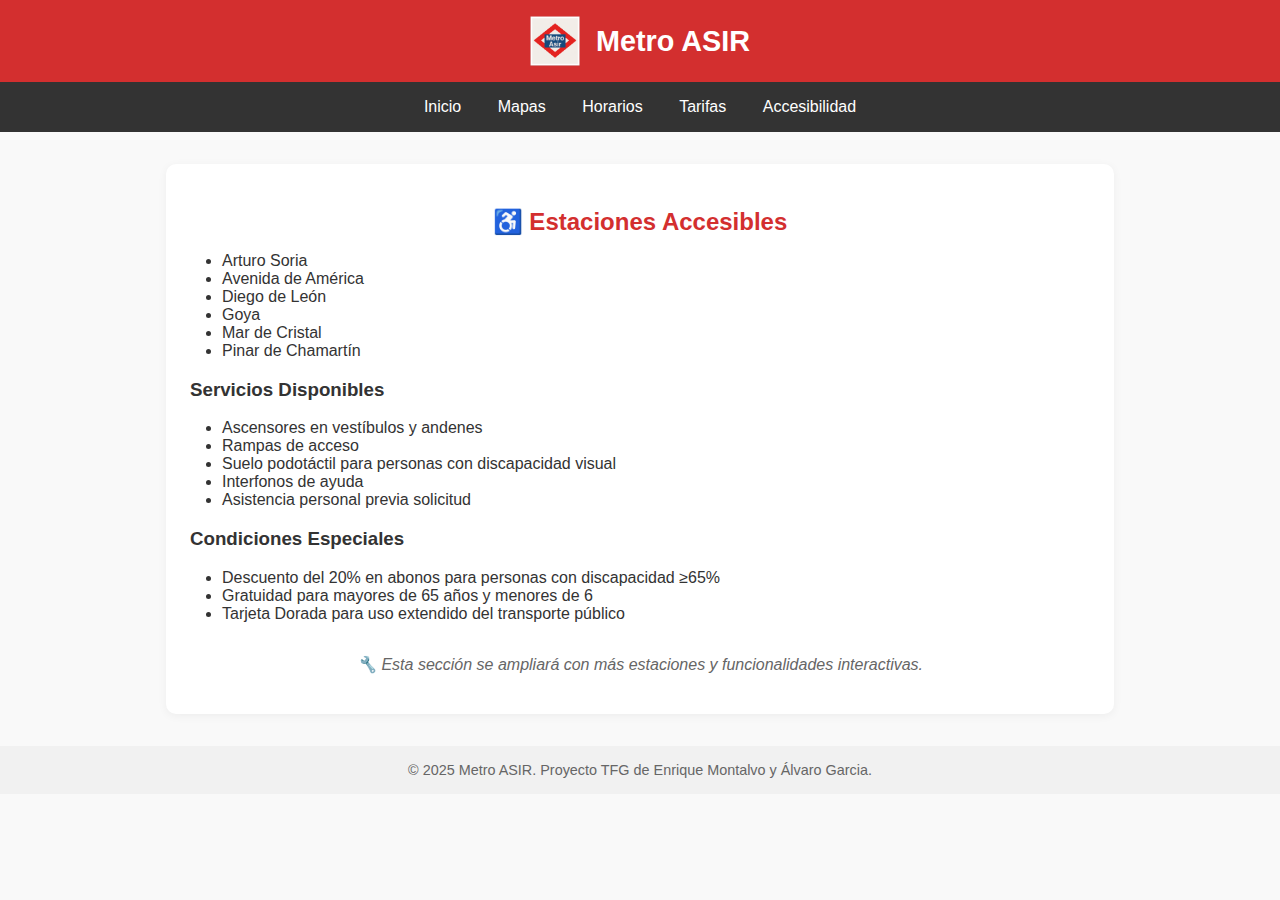
<file: frontend/accesibilidad.html>
<!DOCTYPE html>
<html lang="es">
<head>
  <meta charset="UTF-8" />
  <meta name="viewport" content="width=device-width, initial-scale=1.0"/>
  <title>Accesibilidad - Metro ASIR</title>
  <style>
    body {
      margin: 0;
      font-family: 'Segoe UI', Tahoma, Geneva, Verdana, sans-serif;
      background: #f9f9f9;
      color: #333;
    }

    header {
      display: flex;
      align-items: center;
      justify-content: center;
      background: #d32f2f;
      color: white;
      padding: 1rem;
    }

    header img {
      height: 50px;
      margin-right: 1rem;
    }

    header h1 {
      font-size: 1.8rem;
      margin: 0;
    }

    nav {
      background: #333;
      text-align: center;
    }

    nav a {
      color: white;
      text-decoration: none;
      display: inline-block;
      padding: 1rem;
      font-size: 1rem;
    }

    nav a:hover {
      background: #444;
    }

    main {
      max-width: 900px;
      margin: 2rem auto;
      padding: 1.5rem;
      background: white;
      border-radius: 10px;
      box-shadow: 0 2px 10px rgba(0, 0, 0, 0.05);
    }

    h2 {
      color: #d32f2f;
      font-size: 1.5rem;
      text-align: center;
      margin-bottom: 1rem;
    }

    ul {
      list-style: disc;
      padding-left: 2rem;
    }

    .mensaje {
      font-style: italic;
      color: #666;
      text-align: center;
      margin-top: 2rem;
    }

    footer {
      text-align: center;
      padding: 1rem;
      background: #f1f1f1;
      color: #666;
      font-size: 0.9rem;
    }
  </style>
</head>
<body>

  <header>
    <img src="metro-asir.png" alt="Logo Metro ASIR" />
    <h1>Metro ASIR</h1>
  </header>

  <nav>
    <a href="index.html">Inicio</a>
    <a href="mapa.html">Mapas</a>
    <a href="horarios.html">Horarios</a>
    <a href="tarifas.html">Tarifas</a>
    <a href="accesibilidad.html">Accesibilidad</a>
  </nav>

  <main>
    <h2>♿ Estaciones Accesibles</h2>

    <ul>
      <li>Arturo Soria</li>
      <li>Avenida de América</li>
      <li>Diego de León</li>
      <li>Goya</li>
      <li>Mar de Cristal</li>
      <li>Pinar de Chamartín</li>
    </ul>

    <h3>Servicios Disponibles</h3>
    <ul>
      <li>Ascensores en vestíbulos y andenes</li>
      <li>Rampas de acceso</li>
      <li>Suelo podotáctil para personas con discapacidad visual</li>
      <li>Interfonos de ayuda</li>
      <li>Asistencia personal previa solicitud</li>
    </ul>

    <h3>Condiciones Especiales</h3>
    <ul>
      <li>Descuento del 20% en abonos para personas con discapacidad ≥65%</li>
      <li>Gratuidad para mayores de 65 años y menores de 6</li>
      <li>Tarjeta Dorada para uso extendido del transporte público</li>
    </ul>

    <p class="mensaje">🔧 Esta sección se ampliará con más estaciones y funcionalidades interactivas.</p>
  </main>

  <footer>
    &copy; 2025 Metro ASIR. Proyecto TFG de Enrique Montalvo y Álvaro Garcia.
  </footer>

</body>
</html>
</file>
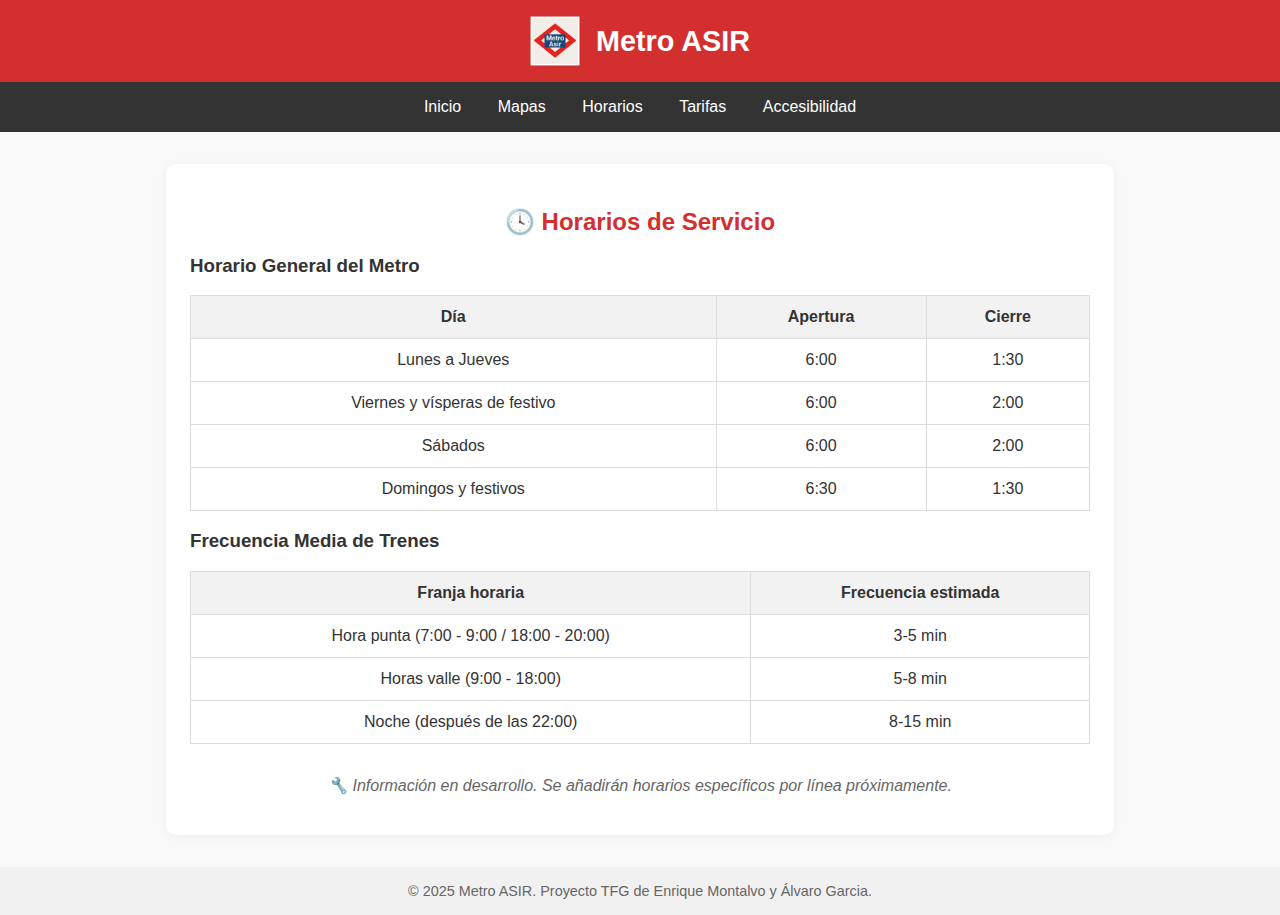
<file: frontend/horarios.html>
<!DOCTYPE html>
<html lang="es">
<head>
  <meta charset="UTF-8" />
  <meta name="viewport" content="width=device-width, initial-scale=1.0"/>
  <title>Horarios - Metro ASIR</title>
  <style>
    body {
      margin: 0;
      font-family: 'Segoe UI', Tahoma, Geneva, Verdana, sans-serif;
      background: #f9f9f9;
      color: #333;
    }

    header {
      display: flex;
      align-items: center;
      justify-content: center;
      background: #d32f2f;
      color: white;
      padding: 1rem;
    }

    header img {
      height: 50px;
      margin-right: 1rem;
    }

    header h1 {
      font-size: 1.8rem;
      margin: 0;
    }

    nav {
      background: #333;
      text-align: center;
    }

    nav a {
      color: white;
      text-decoration: none;
      display: inline-block;
      padding: 1rem;
      font-size: 1rem;
    }

    nav a:hover {
      background: #444;
    }

    main {
      max-width: 900px;
      margin: 2rem auto;
      padding: 1.5rem;
      background: white;
      border-radius: 10px;
      box-shadow: 0 2px 10px rgba(0, 0, 0, 0.05);
    }

    h2 {
      color: #d32f2f;
      font-size: 1.5rem;
      text-align: center;
      margin-bottom: 1rem;
    }

    table {
      width: 100%;
      border-collapse: collapse;
      margin: 1rem 0;
    }

    th, td {
      border: 1px solid #ddd;
      padding: 0.75rem;
      text-align: center;
    }

    th {
      background-color: #f2f2f2;
    }

    .mensaje {
      font-style: italic;
      color: #666;
      text-align: center;
      margin-top: 2rem;
    }

    footer {
      text-align: center;
      padding: 1rem;
      background: #f1f1f1;
      color: #666;
      font-size: 0.9rem;
    }
  </style>
</head>
<body>

  <header>
    <img src="metro-asir.png" alt="Logo Metro ASIR" />
    <h1>Metro ASIR</h1>
  </header>

  <nav>
    <a href="index.html">Inicio</a>
    <a href="mapa.html">Mapas</a>
    <a href="horarios.html">Horarios</a>
    <a href="tarifas.html">Tarifas</a>
    <a href="accesibilidad.html">Accesibilidad</a>
  </nav>

  <main>
    <h2>🕓 Horarios de Servicio</h2>

    <h3>Horario General del Metro</h3>
    <table>
      <tr><th>Día</th><th>Apertura</th><th>Cierre</th></tr>
      <tr><td>Lunes a Jueves</td><td>6:00</td><td>1:30</td></tr>
      <tr><td>Viernes y vísperas de festivo</td><td>6:00</td><td>2:00</td></tr>
      <tr><td>Sábados</td><td>6:00</td><td>2:00</td></tr>
      <tr><td>Domingos y festivos</td><td>6:30</td><td>1:30</td></tr>
    </table>

    <h3>Frecuencia Media de Trenes</h3>
    <table>
      <tr><th>Franja horaria</th><th>Frecuencia estimada</th></tr>
      <tr><td>Hora punta (7:00 - 9:00 / 18:00 - 20:00)</td><td>3-5 min</td></tr>
      <tr><td>Horas valle (9:00 - 18:00)</td><td>5-8 min</td></tr>
      <tr><td>Noche (después de las 22:00)</td><td>8-15 min</td></tr>
    </table>

    <p class="mensaje">🔧 Información en desarrollo. Se añadirán horarios específicos por línea próximamente.</p>
  </main>

  <footer>
    &copy; 2025 Metro ASIR. Proyecto TFG de Enrique Montalvo y Álvaro Garcia.
  </footer>

</body>
</html>
</file>
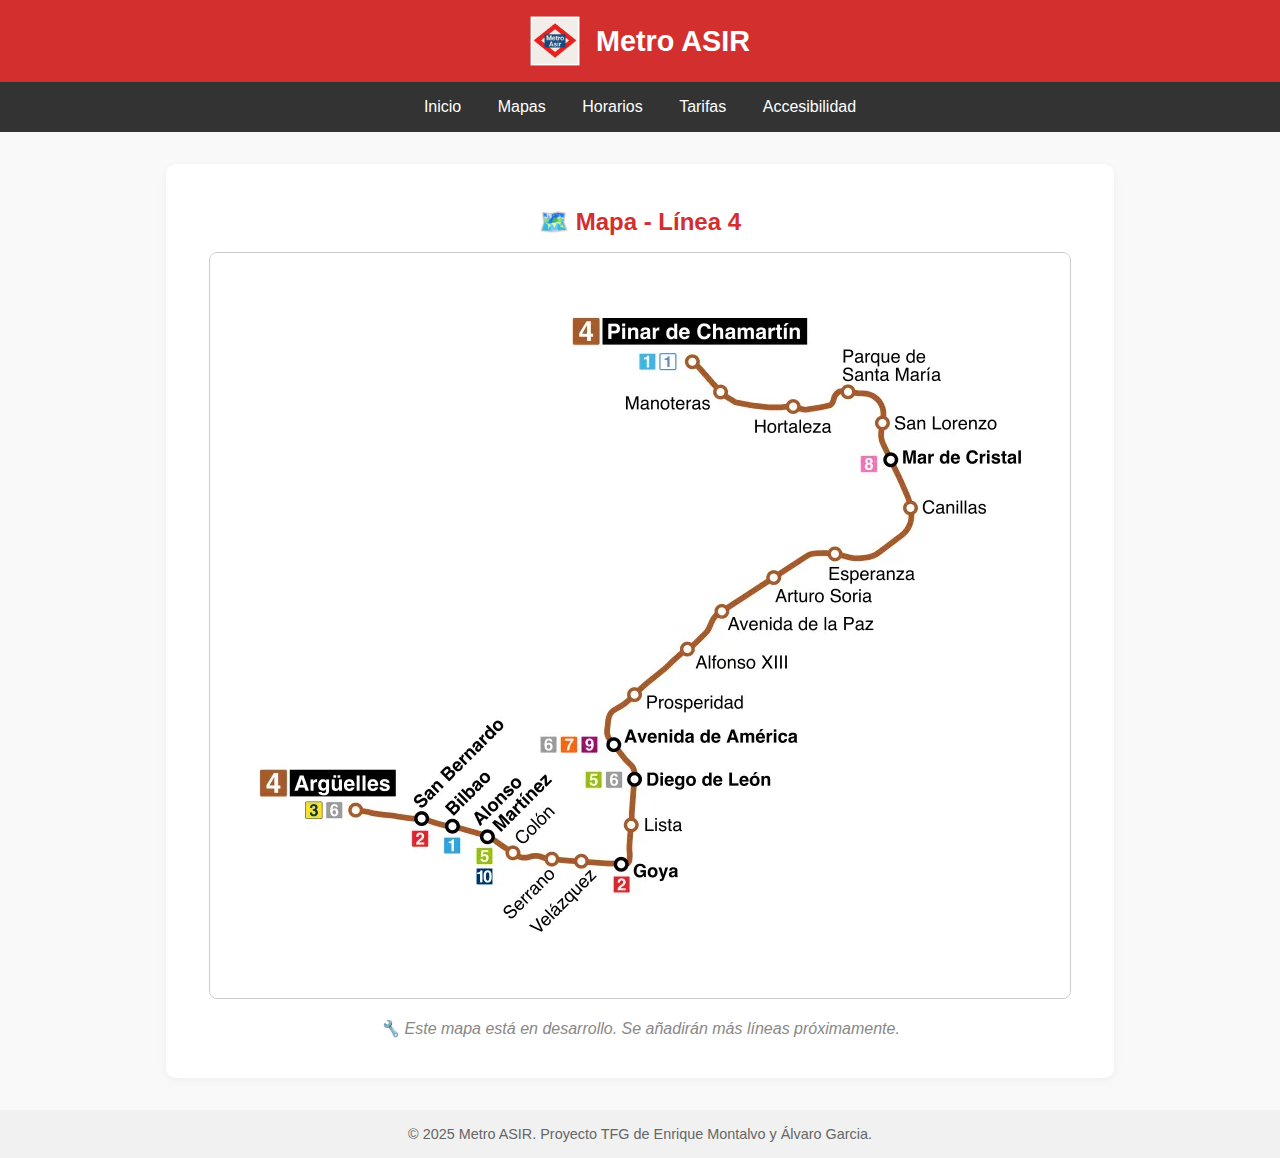
<file: frontend/mapa.html>
<!DOCTYPE html>
<html lang="es">
<head>
  <meta charset="UTF-8" />
  <meta name="viewport" content="width=device-width, initial-scale=1.0"/>
  <title>Mapa - Metro ASIR</title>
  <style>
    body {
      margin: 0;
      font-family: 'Segoe UI', Tahoma, Geneva, Verdana, sans-serif;
      background: #f9f9f9;
      color: #333;
    }
    header {
      display: flex;
      align-items: center;
      justify-content: center;
      background: #d32f2f;
      color: white;
      padding: 1rem;
    }

    header img {
      height: 50px;
      margin-right: 1rem;
    }

    header h1 {
      font-size: 1.8rem;
      margin: 0;
    }

    nav {
      background: #333;
      text-align: center;
    }

    nav a {
      color: white;
      text-decoration: none;
      display: inline-block;
      padding: 1rem;
      font-size: 1rem;
    }

    nav a:hover {
      background: #444;
    }

    main {
      max-width: 900px;
      margin: 2rem auto;
      padding: 1.5rem;
      background: white;
      border-radius: 10px;
      box-shadow: 0 2px 10px rgba(0, 0, 0, 0.05);
      text-align: center;
    }

    h2 {
      color: #d32f2f;
      font-size: 1.5rem;
      margin-bottom: 1rem;
    }

    .mapa-img {
      max-width: 100%;
      height: auto;
      border: 1px solid #ccc;
      border-radius: 8px;
    }

    .mensaje {
      margin-top: 1rem;
      font-style: italic;
      color: #888;
    }

    footer {
      text-align: center;
      padding: 1rem;
      background: #f1f1f1;
      color: #666;
      font-size: 0.9rem;
    }
  </style>
</head>
<body>

  <header>
    <img src="metro-asir.png" alt="Logo Metro ASIR" />
    <h1>Metro ASIR</h1>
  </header>

  <nav>
    <a href="index.html">Inicio</a>
    <a href="mapa.html">Mapas</a>
    <a href="horarios.html">Horarios</a>
    <a href="tarifas.html">Tarifas</a>
    <a href="accesibilidad.html">Accesibilidad</a>
  </nav>

  <main>
    <h2>🗺️ Mapa - Línea 4</h2>

    <img src="linea4.png" alt="Mapa Línea 4" class="mapa-img" />

    <p class="mensaje">🔧 Este mapa está en desarrollo. Se añadirán más líneas próximamente.</p>
  </main>

  <footer>
    &copy; 2025 Metro ASIR. Proyecto TFG de Enrique Montalvo y Álvaro Garcia.
  </footer>

</body>
</html>
</file>
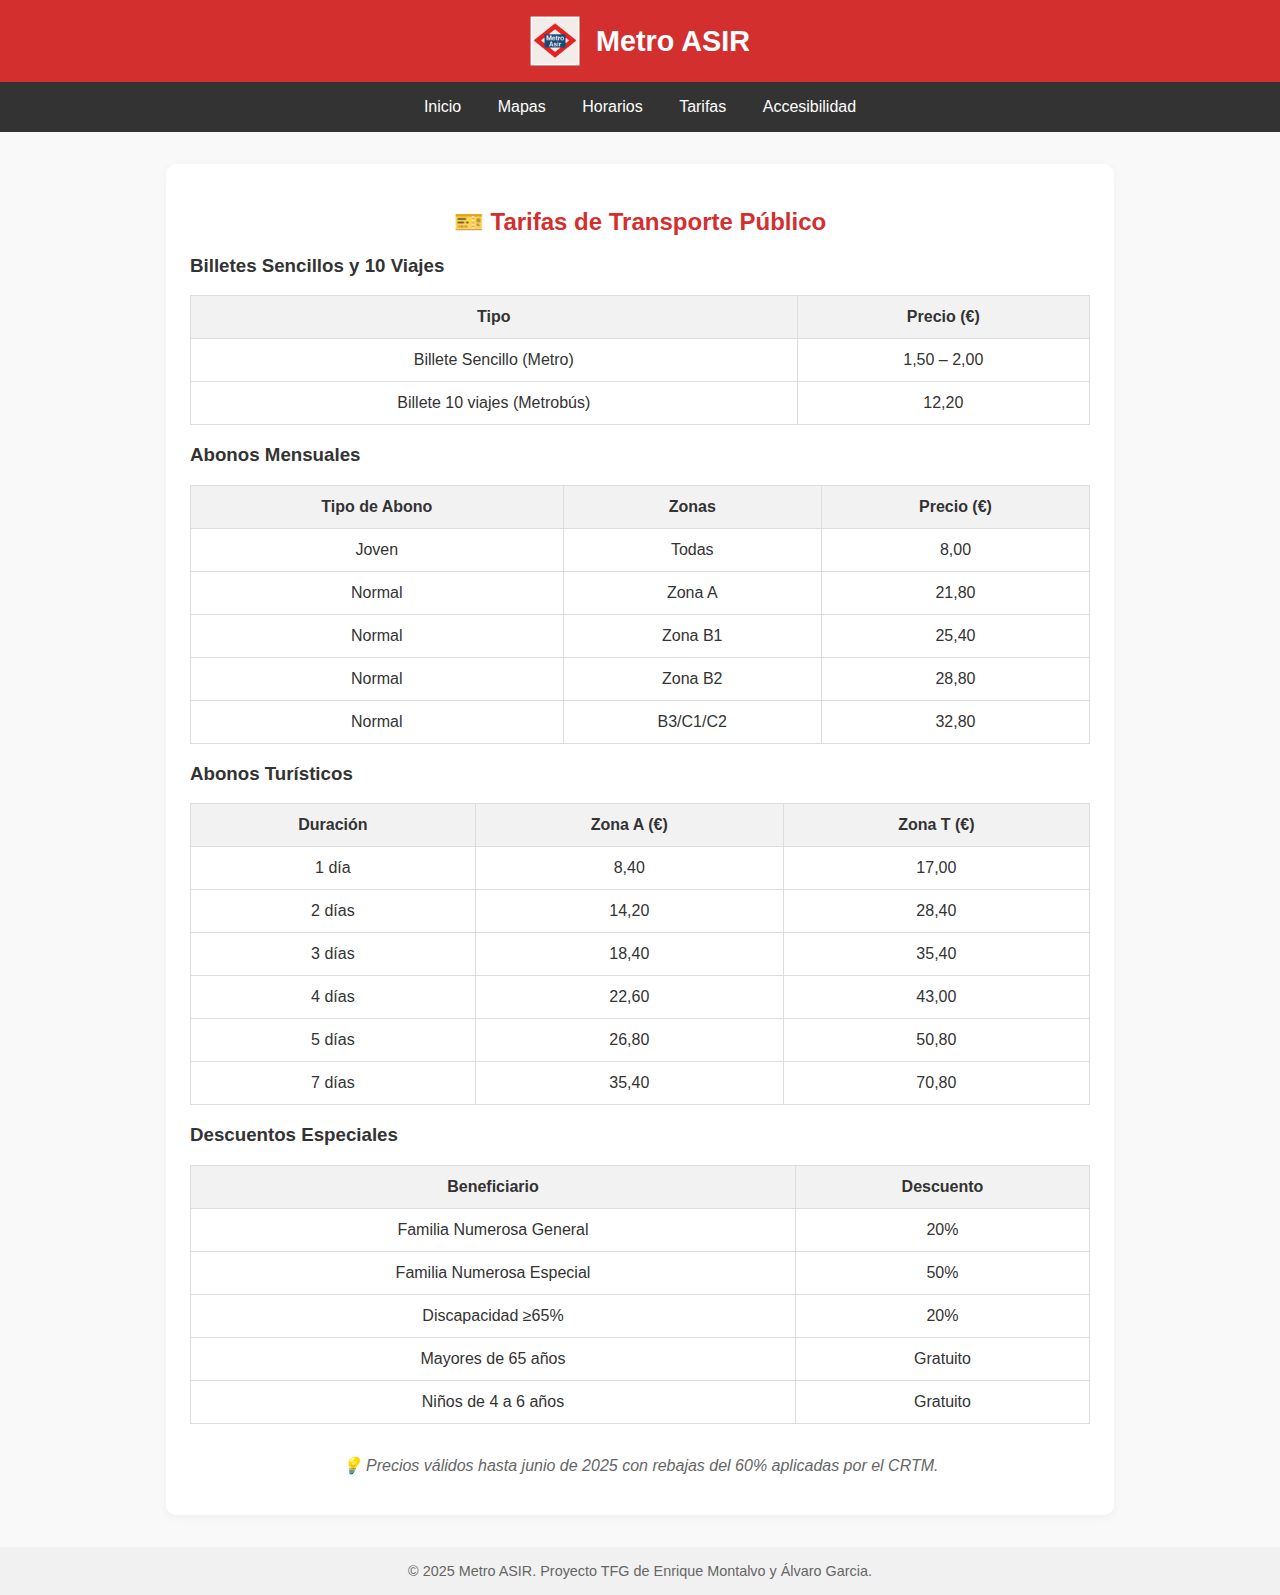
<file: frontend/tarifas.html>
<!DOCTYPE html>
<html lang="es">
<head>
  <meta charset="UTF-8" />
  <meta name="viewport" content="width=device-width, initial-scale=1.0"/>
  <title>Tarifas - Metro ASIR</title>
  <style>
    body {
      margin: 0;
      font-family: 'Segoe UI', Tahoma, Geneva, Verdana, sans-serif;
      background: #f9f9f9;
      color: #333;
    }

    header {
      display: flex;
      align-items: center;
      justify-content: center;
      background: #d32f2f;
      color: white;
      padding: 1rem;
    }

    header img {
      height: 50px;
      margin-right: 1rem;
    }

    header h1 {
      font-size: 1.8rem;
      margin: 0;
    }

    nav {
      background: #333;
      text-align: center;
    }

    nav a {
      color: white;
      text-decoration: none;
      display: inline-block;
      padding: 1rem;
      font-size: 1rem;
    }

    nav a:hover {
      background: #444;
    }

    main {
      max-width: 900px;
      margin: 2rem auto;
      padding: 1.5rem;
      background: white;
      border-radius: 10px;
      box-shadow: 0 2px 10px rgba(0, 0, 0, 0.05);
    }

    h2 {
      color: #d32f2f;
      font-size: 1.5rem;
      text-align: center;
      margin-bottom: 1rem;
    }

    table {
      width: 100%;
      border-collapse: collapse;
      margin: 1rem 0;
    }

    th, td {
      border: 1px solid #ddd;
      padding: 0.75rem;
      text-align: center;
    }

    th {
      background-color: #f2f2f2;
    }

    .mensaje {
      font-style: italic;
      color: #666;
      text-align: center;
      margin-top: 2rem;
    }

    footer {
      text-align: center;
      padding: 1rem;
      background: #f1f1f1;
      color: #666;
      font-size: 0.9rem;
    }
  </style>
</head>
<body>

  <header>
    <img src="metro-asir.png" alt="Logo Metro ASIR" />
    <h1>Metro ASIR</h1>
  </header>

  <nav>
    <a href="index.html">Inicio</a>
    <a href="mapa.html">Mapas</a>
    <a href="horarios.html">Horarios</a>
    <a href="tarifas.html">Tarifas</a>
    <a href="accesibilidad.html">Accesibilidad</a>
  </nav>

  <main>
    <h2>🎫 Tarifas de Transporte Público</h2>

    <h3>Billetes Sencillos y 10 Viajes</h3>
    <table>
      <tr><th>Tipo</th><th>Precio (€)</th></tr>
      <tr><td>Billete Sencillo (Metro)</td><td>1,50 – 2,00</td></tr>
      <tr><td>Billete 10 viajes (Metrobús)</td><td>12,20</td></tr>
    </table>

    <h3>Abonos Mensuales</h3>
    <table>
      <tr><th>Tipo de Abono</th><th>Zonas</th><th>Precio (€)</th></tr>
      <tr><td>Joven</td><td>Todas</td><td>8,00</td></tr>
      <tr><td>Normal</td><td>Zona A</td><td>21,80</td></tr>
      <tr><td>Normal</td><td>Zona B1</td><td>25,40</td></tr>
      <tr><td>Normal</td><td>Zona B2</td><td>28,80</td></tr>
      <tr><td>Normal</td><td>B3/C1/C2</td><td>32,80</td></tr>
    </table>

    <h3>Abonos Turísticos</h3>
    <table>
      <tr><th>Duración</th><th>Zona A (€)</th><th>Zona T (€)</th></tr>
      <tr><td>1 día</td><td>8,40</td><td>17,00</td></tr>
      <tr><td>2 días</td><td>14,20</td><td>28,40</td></tr>
      <tr><td>3 días</td><td>18,40</td><td>35,40</td></tr>
      <tr><td>4 días</td><td>22,60</td><td>43,00</td></tr>
      <tr><td>5 días</td><td>26,80</td><td>50,80</td></tr>
      <tr><td>7 días</td><td>35,40</td><td>70,80</td></tr>
    </table>

    <h3>Descuentos Especiales</h3>
    <table>
      <tr><th>Beneficiario</th><th>Descuento</th></tr>
      <tr><td>Familia Numerosa General</td><td>20%</td></tr>
      <tr><td>Familia Numerosa Especial</td><td>50%</td></tr>
      <tr><td>Discapacidad ≥65%</td><td>20%</td></tr>
      <tr><td>Mayores de 65 años</td><td>Gratuito</td></tr>
      <tr><td>Niños de 4 a 6 años</td><td>Gratuito</td></tr>
    </table>

    <p class="mensaje">💡 Precios válidos hasta junio de 2025 con rebajas del 60% aplicadas por el CRTM.</p>
  </main>

  <footer>
    &copy; 2025 Metro ASIR. Proyecto TFG de Enrique Montalvo y Álvaro Garcia.
  </footer>

</body>
</html>
</file>
